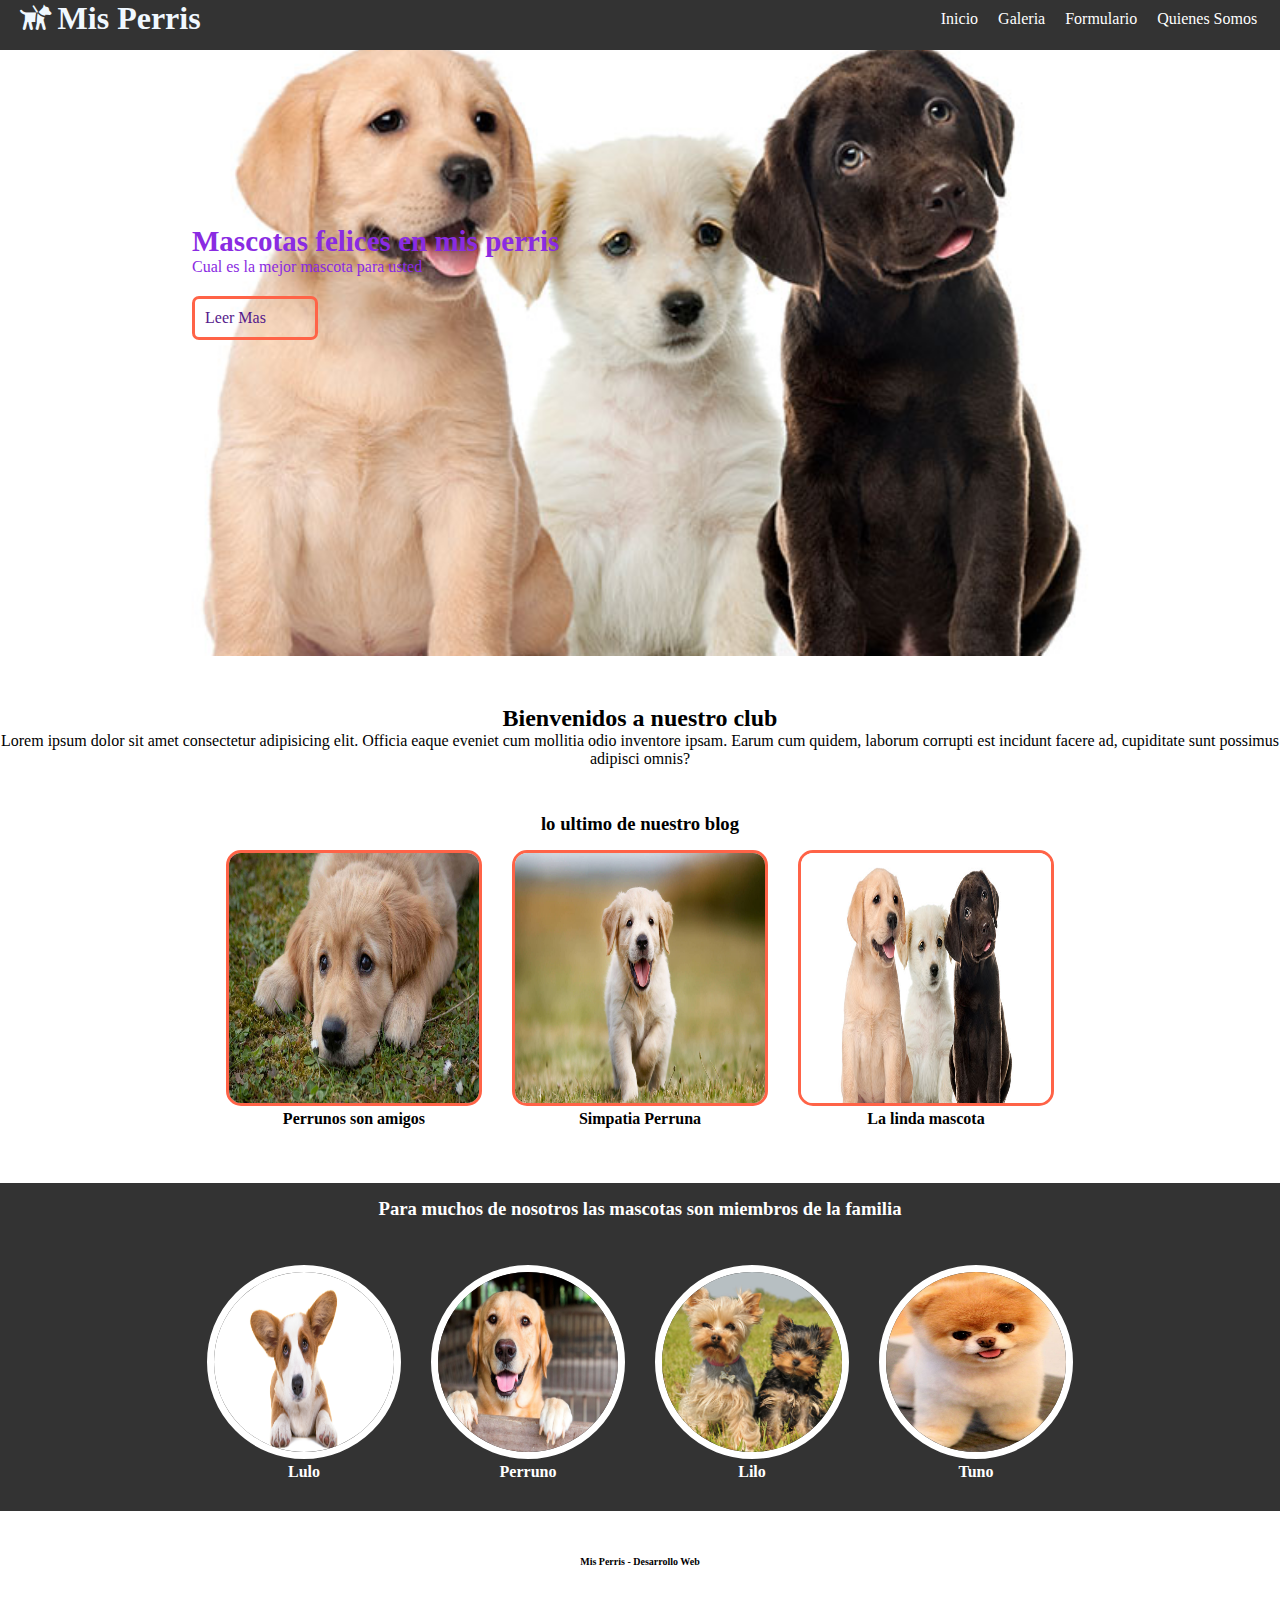
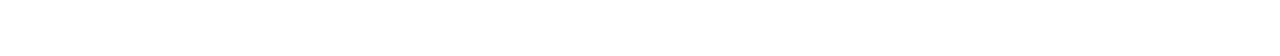
<file: index.html>
<!DOCTYPE html>
<html lang="en">

<head>
    <meta charset="UTF-8">
    <meta http-equiv="X-UA-Compatible" content="IE=edge">
    <meta name="viewport" content="width=device-width, initial-scale=1.0">
    <title>Mis Perris</title>
    <link rel="stylesheet" href="css/estilos.css">
  
</head>

<body>
    <!-- cabecera de la pagina-->
    <header>
        <div class="contenedor">
            <h1 class="icon-guidedog">Mis Perris</h1>
            <!-- controlador del menu (responsive) -->
            <input type="checkbox" name="" id="menu-bar">
            <label class="icon-menu" for="menu-bar"></label>
            <!-- menu -->
            <nav class="menu">
                <a href="">Inicio</a>
                <a href="">Galeria</a>
                <a href="">Formulario</a>
                <a href="">Quienes Somos</a>
            </nav>
        </div>
    </header>
    <!-- contenido de la pagina -->
    <main>
        <section id="banner">
            <img src="img/perro3.jpg" alt="">
            <div class="contenedor">
                <h2>Mascotas felices en mis perris</h2>
                <p>Cual es la mejor mascota para usted</p>
                <a href="">Leer Mas</a>
            </div>
            
        </section>

        <section id="bienvenidos">
            <h2>Bienvenidos a nuestro club</h2>
            <p>Lorem ipsum dolor sit amet consectetur adipisicing elit. Officia eaque eveniet cum mollitia odio
                inventore ipsam. Earum cum quidem, laborum corrupti est incidunt facere ad, cupiditate sunt possimus
                adipisci omnis?</p>
        </section>

        <section id="blog">
            <h3>lo ultimo de nuestro blog</h3>

            <div class="contenedor">

                <article>
                    <img src="img/perro1.jpg" alt="">
                    <h4>Perrunos son amigos</h4>
                </article>
                <article>
                    <img src="img/perro2.jpg" alt="">
                    <h4>Simpatia Perruna</h4>
                </article>
                <article>
                    <img src="img/perro3.jpg" alt="">
                    <h4>La linda mascota</h4>
                </article>

            </div>

        </section>

        <section id="info">
            <h3>Para muchos de nosotros las mascotas son miembros de la familia</h3>
            <div class="contenedor">
                <div class="info-pet">
                    <img src="img/perro5.png" alt="">
                    <h4>Lulo</h4>
                </div>
                <div class="info-pet">
                    <img src="img/perro6.jpg" alt="">
                    <h4>Perruno</h4>
                </div>
                <div class="info-pet">
                    <img src="img/perro7.jpg" alt="">
                    <h4>Lilo</h4>
                </div>
                <div class="info-pet">
                    <img src="img/perro8.jpg" alt="">
                    <h4>Tuno</h4>
                </div>
            </div>
        </section>
    </main>
    <!-- footer -->
    <footer>
        <div class="contenedor">
            <h4>Mis Perris - Desarrollo Web</h4>
        </div>
    </footer>
</body>

</html>
</file>
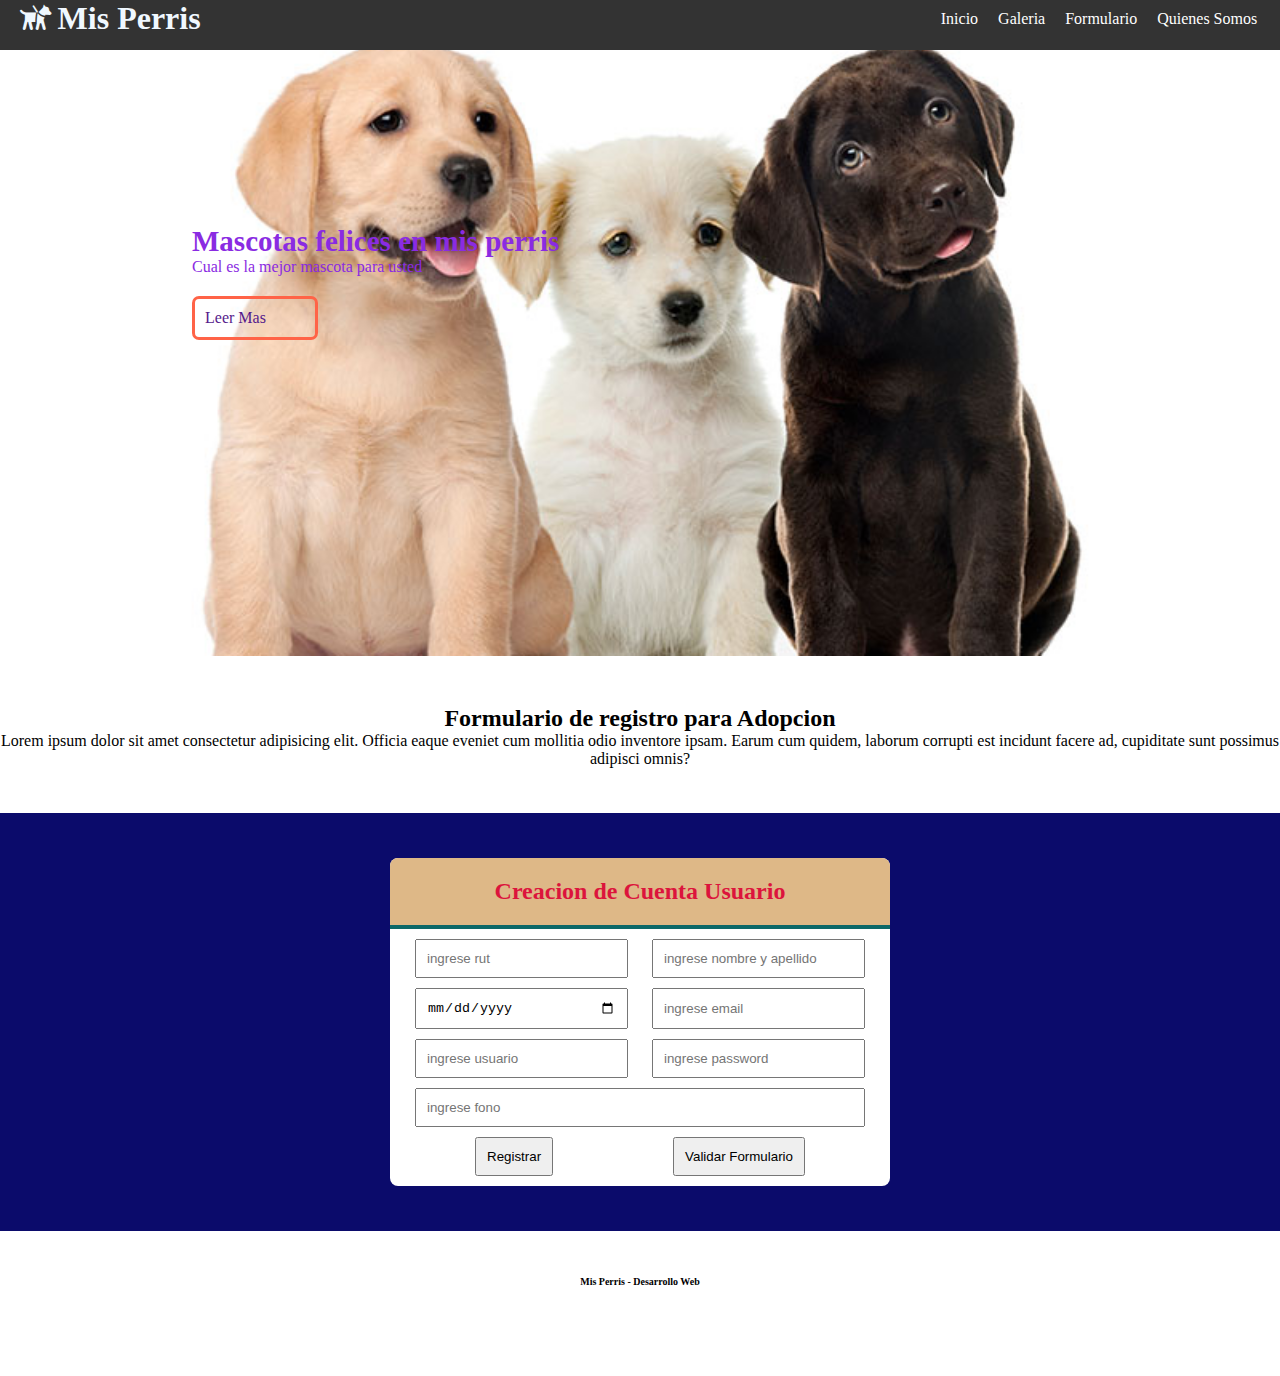
<file: formulario.html>
<!DOCTYPE html>
<html lang="en">

<head>
    <meta charset="UTF-8">
    <meta http-equiv="X-UA-Compatible" content="IE=edge">
    <meta name="viewport" content="width=device-width, initial-scale=1.0">
    <title>Mis Perris</title>
    <link rel="stylesheet" href="css/estilos.css">
    <link rel="stylesheet" href="css/formulario.css">
    <script src="js/sweetalert2.all.min.js"></script>
</head>

<body>
    <!-- cabecera de la pagina-->
    <header>
        <div class="contenedor">
            <h1 class="icon-guidedog">Mis Perris</h1>
            <!-- controlador del menu (responsive) -->
            <input type="checkbox" name="" id="menu-bar">
            <label class="icon-menu" for="menu-bar"></label>
            <!-- menu -->
            <nav class="menu">
                <a href="index.html">Inicio</a>
                <a href="galeria.html">Galeria</a>
                <a href="formulario.html">Formulario</a>
                <a href="">Quienes Somos</a>
            </nav>
        </div>
    </header>
    <!-- contenido de la pagina -->
    <main>
        <section id="banner">
            <img src="img/perro3.jpg" alt="">
            <div class="contenedor">
                <h2>Mascotas felices en mis perris</h2>
                <p>Cual es la mejor mascota para usted</p>
                <a href="">Leer Mas</a>
            </div>

        </section>

        <section id="bienvenidos">
            <h2>Formulario de registro para Adopcion</h2>
            <p>Lorem ipsum dolor sit amet consectetur adipisicing elit. Officia eaque eveniet cum mollitia odio
                inventore ipsam. Earum cum quidem, laborum corrupti est incidunt facere ad, cupiditate sunt possimus
                adipisci omnis?</p>
        </section>

        <section id="formulario">
            <!-- codigo de inicio de formulario -->
            <form class="form-registro" action="" method="post" onsubmit="return validacionForm()">

                <h2 class="form-titulo">Creacion de Cuenta Usuario</h2>

                <div class="contenedor-input">
                    <input class="col-sm" type="text" name="txtRut" id="txtRut" placeholder="ingrese rut" required minlength="9" maxlength="10">
                    <input class="col-sm" type="text" name="txtNombreCompleto" id="" placeholder="ingrese nombre y apellido" required minlength="5">
                    <input class="col-sm" type="date" name="txtFechaNaci" id="txtFechaNaci" required>
                    <input class="col-sm" type="email" name="txtEmail" id="" placeholder="ingrese email" required minlength="8">
                    <input class="col-sm" type="text" name="txtUsuario" id="" placeholder="ingrese usuario" required minlength="8">
                    <input class="col-sm" type="password" name="txtPass" id="" placeholder="ingrese password" required minlength="8" maxlength="15">
                    <input class="col-gr" type="number" name="txtFono" id="" placeholder="ingrese fono" minlength="7">

                    <input class="btn-registro" type="submit" value="Registrar">
                    <input class="btn-registro" type="button" value="Validar Formulario"
                     onclick="validacionForm()">
                </div>
            </form>

        </section>
        
        <script src="js/scripts.js"></script>

    </main>
    <!-- footer -->
    <footer>
        <div class="contenedor">
            <h4>Mis Perris - Desarrollo Web</h4>
        </div>
    </footer>
    <script src="dist_lb/js/lightbox-plus-jquery.js"></script>
</body>

</html>
</file>
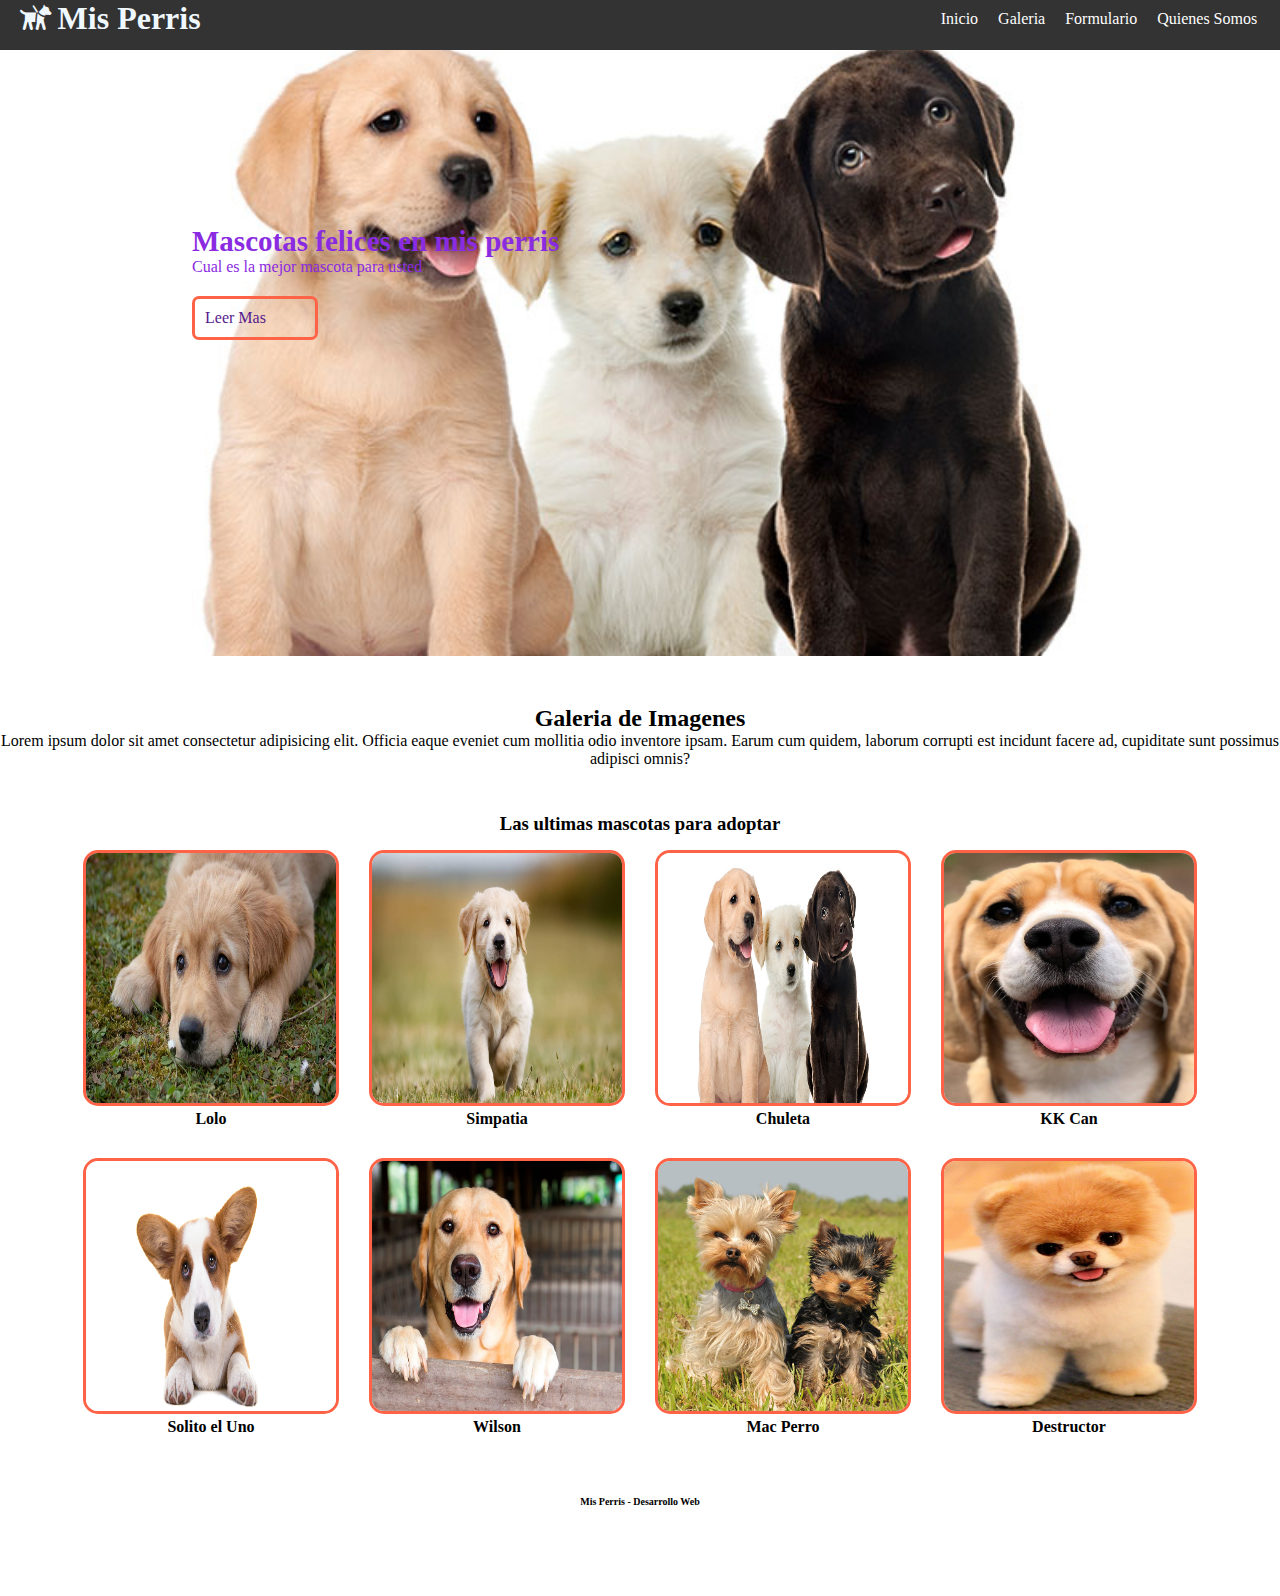
<file: galeria.html>
<!DOCTYPE html>
<html lang="en">

<head>
    <meta charset="UTF-8">
    <meta http-equiv="X-UA-Compatible" content="IE=edge">
    <meta name="viewport" content="width=device-width, initial-scale=1.0">
    <title>Mis Perris</title>
    <link rel="stylesheet" href="css/estilos.css">
    <link rel="stylesheet" href="dist_lb/css/lightbox.css">
</head>

<body>
    <!-- cabecera de la pagina-->
    <header>
        <div class="contenedor">
            <h1 class="icon-guidedog">Mis Perris</h1>
            <!-- controlador del menu (responsive) -->
            <input type="checkbox" name="" id="menu-bar">
            <label class="icon-menu" for="menu-bar"></label>
            <!-- menu -->
            <nav class="menu">
                <a href="index.html">Inicio</a>
                <a href="galeria.html">Galeria</a>
                <a href="formulario.html">Formulario</a>
                <a href="">Quienes Somos</a>
            </nav>
        </div>
    </header>
    <!-- contenido de la pagina -->
    <main>
        <section id="banner">
            <img src="img/perro3.jpg" alt="">
            <div class="contenedor">
                <h2>Mascotas felices en mis perris</h2>
                <p>Cual es la mejor mascota para usted</p>
                <a href="">Leer Mas</a>
            </div>

        </section>

        <section id="bienvenidos">
            <h2>Galeria de Imagenes</h2>
            <p>Lorem ipsum dolor sit amet consectetur adipisicing elit. Officia eaque eveniet cum mollitia odio
                inventore ipsam. Earum cum quidem, laborum corrupti est incidunt facere ad, cupiditate sunt possimus
                adipisci omnis?</p>
        </section>

        <section id="blog">
            <h3>Las ultimas mascotas para adoptar</h3>
            <div class="contenedor">
                <article>
                    <a href="img/perro1.jpg" data-lightbox="perros" data-title="necesita un hogar">
                    <img src="img/perro1.jpg" alt="">
                    </a>
                    <h4>Lolo</h4>
                </article>
                <article>
                    <a href="img/perro2.jpg" data-lightbox="perros" data-title="es feliz">
                    <img src="img/perro2.jpg" alt="">
                    </a>
                    <h4>Simpatia</h4>
                </article>
                <article>
                    <a href="img/perro3.jpg" data-lightbox="perros" data-title="perro rico en calorias">
                    <img src="img/perro3.jpg" alt="">
                    </a>
                    <h4>Chuleta</h4>
                </article>
                <article>
                    <a href="img/perro4.jpg" data-lightbox="perros" data-title="perro malo">
                    <img src="img/perro4.jpg" alt="">
                    </a>
                    <h4>KK Can</h4>
                </article>
                <article>
                    <a href="img/perro5.png" data-lightbox="perros" data-title="le gusta el juego">
                    <img src="img/perro5.png" alt="">
                    </a>
                    <h4>Solito el Uno</h4>
                </article>
                <article>
                    <a href="img/perro6.jpg" data-lightbox="perros" data-title="busca un naufrago">
                    <img src="img/perro6.jpg" alt="">
                    </a>
                    <h4>Wilson</h4>
                </article>
                <article>
                    <a href="img/perro7.jpg" data-lightbox="perros" data-title="es de Ronald MacD">
                    <img src="img/perro7.jpg" alt="">
                    </a>
                    <h4>Mac Perro</h4>
                </article>
                <article>
                    <a href="img/perro8.jpg" data-lightbox="perros" data-title="Su ami es Chuletaneger">
                    <img src="img/perro8.jpg" alt="">
                    </a>
                    <h4>Destructor</h4>
                </article>
            </div>

        </section>


    </main>
    <!-- footer -->
    <footer>
        <div class="contenedor">
            <h4>Mis Perris - Desarrollo Web</h4>
        </div>
    </footer>
    <script src="dist_lb/js/lightbox-plus-jquery.js"></script>
</body>

</html>
</file>
<file: css/estilos.css>
@import url(menu.css);
@import url(fontello.css);
@import url(banner.css);
@import url(bienvenido.css);
@import url(blog.css);
@import url(info.css);


* {
    margin: 0;
    padding: 0;
}

header {
    width: 100%;
    height: 50px;
    background: #333;
    color: aliceblue;
    position: fixed;
    top: 0;
    left: 0;
    z-index: 100;
}

h1 {
    float: left;
}
.contenedor{
    width: 98%;
    margin: auto;
}

footer{
    font-family: cursive;
    font-size: 10px;
    text-align: center;
    height: 100px;
}

footer .contenedor{
    margin-top: 45px;
}
</file>
<file: css/formulario.css>
#formulario{
    background: rgb(11, 11, 107);
    padding: 45px;
}

.form-titulo{
    background: burlywood;
    color: crimson;
    padding: 20px;
    text-align: center;
    border-bottom: rgb(12, 104, 104) solid 4px;
    font-family: cursive;
    border-radius: 8px 8px 0px 0px;
}

.form-registro{
    width: 95%;
    margin: auto;
    max-width: 500px;
    background: white;
    border-radius: 8px;
}

.contenedor-input{
    padding: 10px 25px;
    display: flex;
    flex-wrap: wrap;
    justify-content: space-between;
}

input {
    padding: 10px;
    margin-bottom: 10px;
}

.col-sm{
    width: 42%;
}
.col-gr{
    width: 100%;
}

.btn-registro{
    margin:auto;
}
</file>
